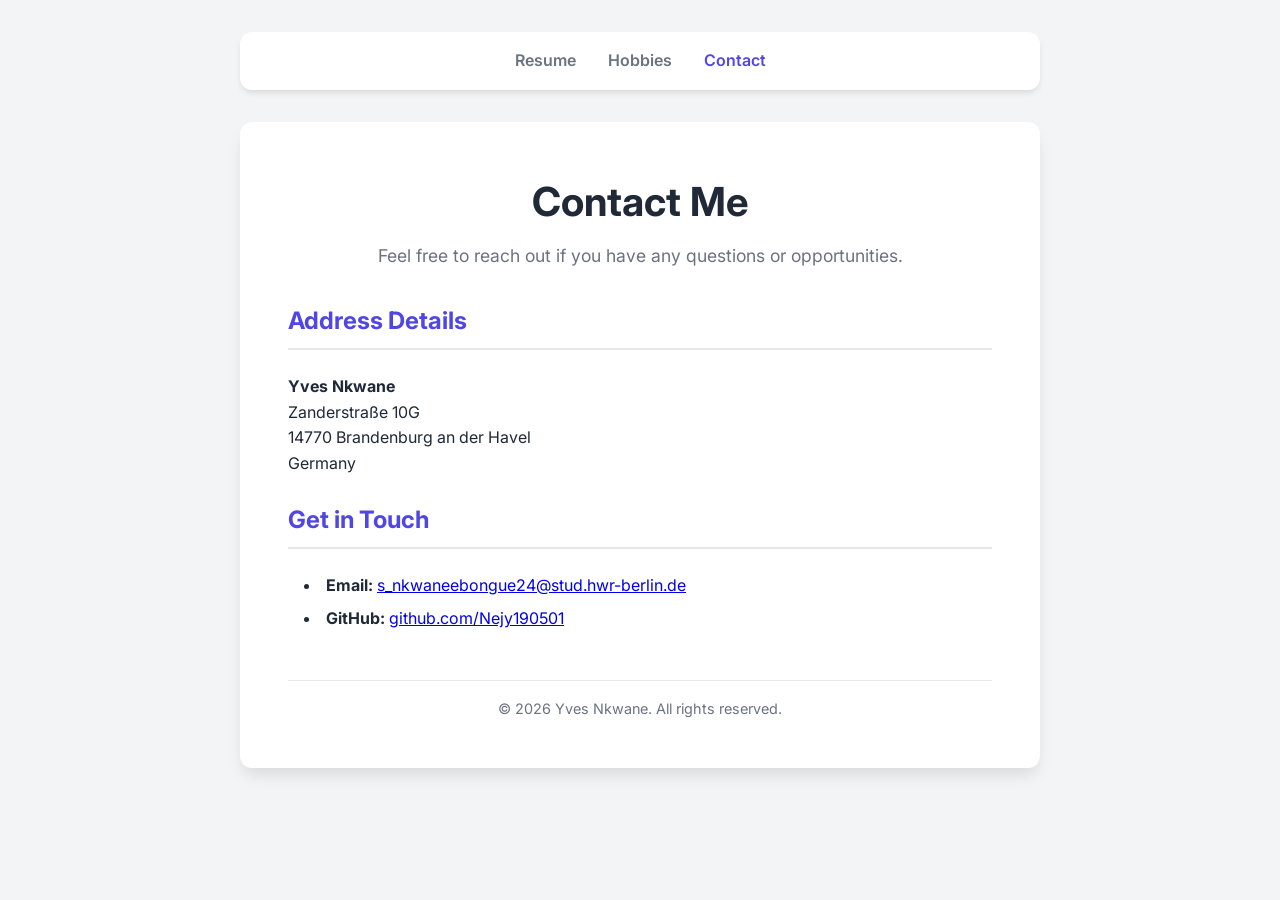
<file: contact.html>
<!DOCTYPE html>
<html lang="en">
<head>
    <meta charset="UTF-8">
    <meta name="viewport" content="width=device-width, initial-scale=1.0">
    <title>Contact - Yves Nkwane</title>
    <link rel="stylesheet" href="assets/css/style.css">
</head>
<body>

    <nav>
        <a href="index.html">Resume</a>
        <a href="hobbies.html">Hobbies</a>
        <a href="contact.html" class="active">Contact</a>
    </nav>

    <div class="container">
        <header>
            <h1>Contact Me</h1>
            <p class="intro-text">Feel free to reach out if you have any questions or opportunities.</p>
        </header>

        <main>
            <section>
                <h2>Address Details</h2>
                <div class="experience-item">
                    <p><strong>Yves Nkwane</strong></p>
                    <p>Zanderstraße 10G</p>
                    <p>14770 Brandenburg an der Havel</p>
                    <p>Germany</p>
                </div>
                
                <h2>Get in Touch</h2>
                <ul>
                    <li><strong>Email:</strong> <a href="mailto:s_nkwaneebongue24@stud.hwr-berlin.de">s_nkwaneebongue24@stud.hwr-berlin.de</a></li>
                    <li><strong>GitHub:</strong> <a href="https://github.com/Nejy190501" target="_blank">github.com/Nejy190501</a></li>
                </ul>
            </section>
        </main>

        <footer>
            <p>© 2026 Yves Nkwane. All rights reserved.</p>
        </footer>
    </div>

</body>
</html>
</file>
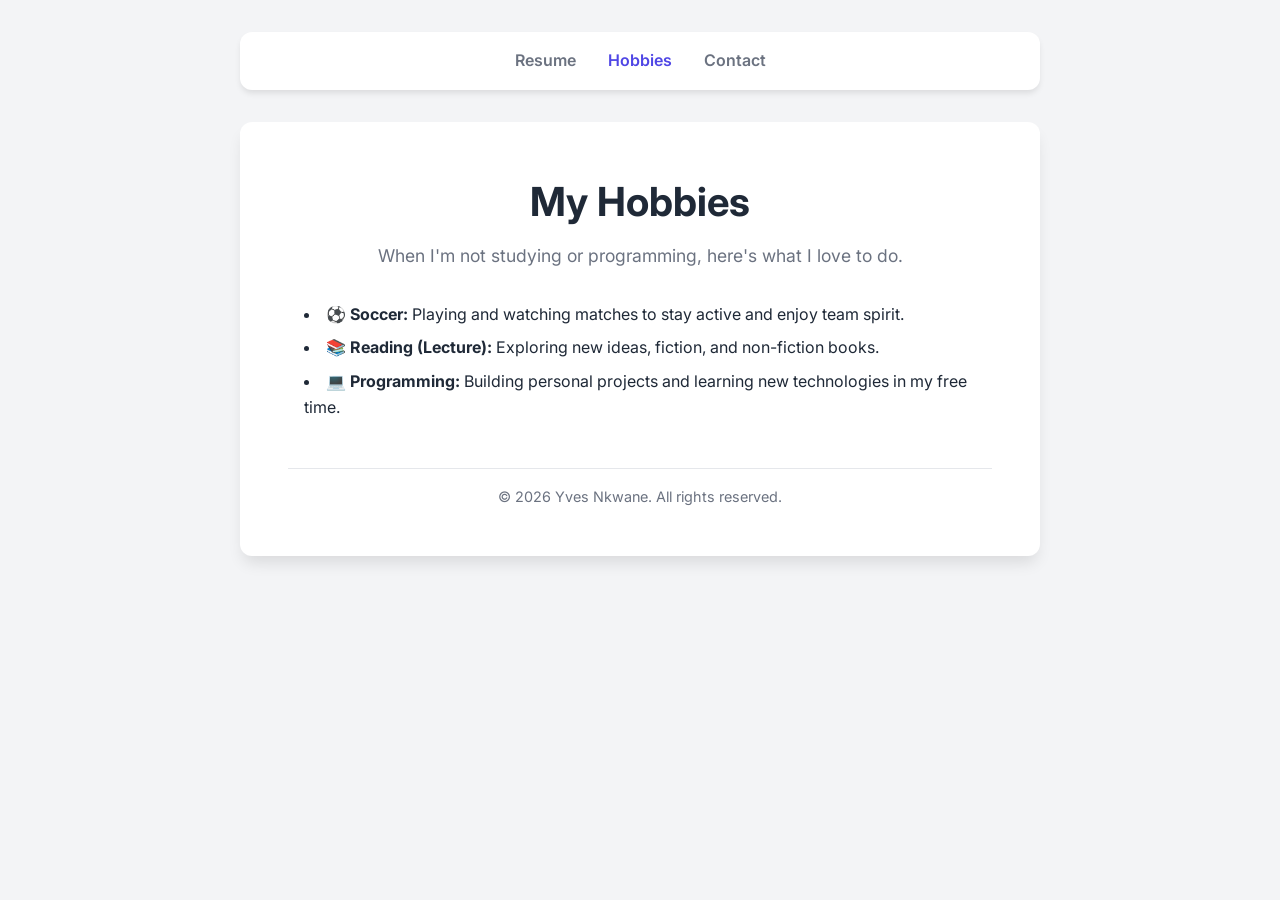
<file: hobbies.html>
<!DOCTYPE html>
<html lang="en">
<head>
    <meta charset="UTF-8">
    <meta name="viewport" content="width=device-width, initial-scale=1.0">
    <title>Hobbies - Yves Nkwane</title>
    <link rel="stylesheet" href="assets/css/style.css">
</head>
<body>

    <nav>
        <a href="index.html">Resume</a>
        <a href="hobbies.html" class="active">Hobbies</a>
        <a href="contact.html">Contact</a>
    </nav>

    <div class="container">
        <header>
            <h1>My Hobbies</h1>
            <p class="intro-text">When I'm not studying or programming, here's what I love to do.</p>
        </header>

        <main>
            <section>
                <ul>
                    <li>⚽ <strong>Soccer:</strong> Playing and watching matches to stay active and enjoy team spirit.</li>
                    <li>📚 <strong>Reading (Lecture):</strong> Exploring new ideas, fiction, and non-fiction books.</li>
                    <li>💻 <strong>Programming:</strong> Building personal projects and learning new technologies in my free time.</li>
                </ul>
            </section>
        </main>

        <footer>
            <p>© 2026 Yves Nkwane. All rights reserved.</p>
        </footer>
    </div>

</body>
</html>
</file>
<file: assets/css/style.css>
@import url('https://fonts.googleapis.com/css2?family=Inter:wght@300;400;600;700&display=swap');

:root {
    --primary-color: #4f46e5;
    --primary-hover: #4338ca;
    --bg-color: #f3f4f6;
    --card-bg: #ffffff;
    --text-main: #1f2937;
    --text-muted: #6b7280;
    --border-color: #e5e7eb;
}

* {
    box-sizing: border-box;
    margin: 0;
    padding: 0;
}

body {
    font-family: 'Inter', sans-serif;
    background-color: var(--bg-color);
    color: var(--text-main);
    line-height: 1.6;
    display: flex;
    flex-direction: column;
    align-items: center;
    padding: 2rem;
}

/* Navigation */
nav {
    background-color: var(--card-bg);
    width: 100%;
    max-width: 800px;
    padding: 1rem 2rem;
    border-radius: 12px;
    box-shadow: 0 4px 6px -1px rgba(0, 0, 0, 0.1);
    margin-bottom: 2rem;
    display: flex;
    justify-content: center;
    gap: 2rem;
}

nav a {
    text-decoration: none;
    color: var(--text-muted);
    font-weight: 600;
    transition: color 0.3s;
}

nav a:hover, nav a.active {
    color: var(--primary-color);
}

/* Main Container */
.container {
    background-color: var(--card-bg);
    width: 100%;
    max-width: 800px;
    border-radius: 12px;
    box-shadow: 0 10px 15px -3px rgba(0, 0, 0, 0.1);
    padding: 3rem;
}

/* Header / Profile */
header {
    text-align: center;
    margin-bottom: 2rem;
}

header img {
    border-radius: 50%;
    border: 4px solid var(--primary-color);
    box-shadow: 0 4px 6px -1px rgba(0, 0, 0, 0.1);
    margin-bottom: 1rem;
    object-fit: cover;
    background-color: white;
}

h1 {
    font-size: 2.5rem;
    color: var(--text-main);
    margin-bottom: 0.5rem;
}

.intro-text {
    font-size: 1.1rem;
    color: var(--text-muted);
    max-width: 600px;
    margin: 0 auto;
}

/* Sections */
section {
    margin-bottom: 2.5rem;
}

h2 {
    font-size: 1.5rem;
    color: var(--primary-color);
    border-bottom: 2px solid var(--border-color);
    padding-bottom: 0.5rem;
    margin-bottom: 1.5rem;
}

h3 {
    font-size: 1.2rem;
    margin-bottom: 0.25rem;
}

.date-range {
    font-size: 0.9rem;
    color: var(--text-muted);
    margin-bottom: 0.75rem;
    font-weight: 600;
}

ul {
    list-style-position: inside;
    margin-left: 1rem;
}

li {
    margin-bottom: 0.5rem;
}

/* Lists styling for Education & Work */
.experience-item, .education-item {
    margin-bottom: 1.5rem;
}

/* Footer */
footer {
    text-align: center;
    margin-top: 3rem;
    padding-top: 1rem;
    border-top: 1px solid var(--border-color);
    color: var(--text-muted);
    font-size: 0.9rem;
}

/* Responsive */
@media (max-width: 600px) {
    .container {
        padding: 1.5rem;
    }
    nav {
        flex-direction: column;
        align-items: center;
        gap: 1rem;
    }
}
</file>
